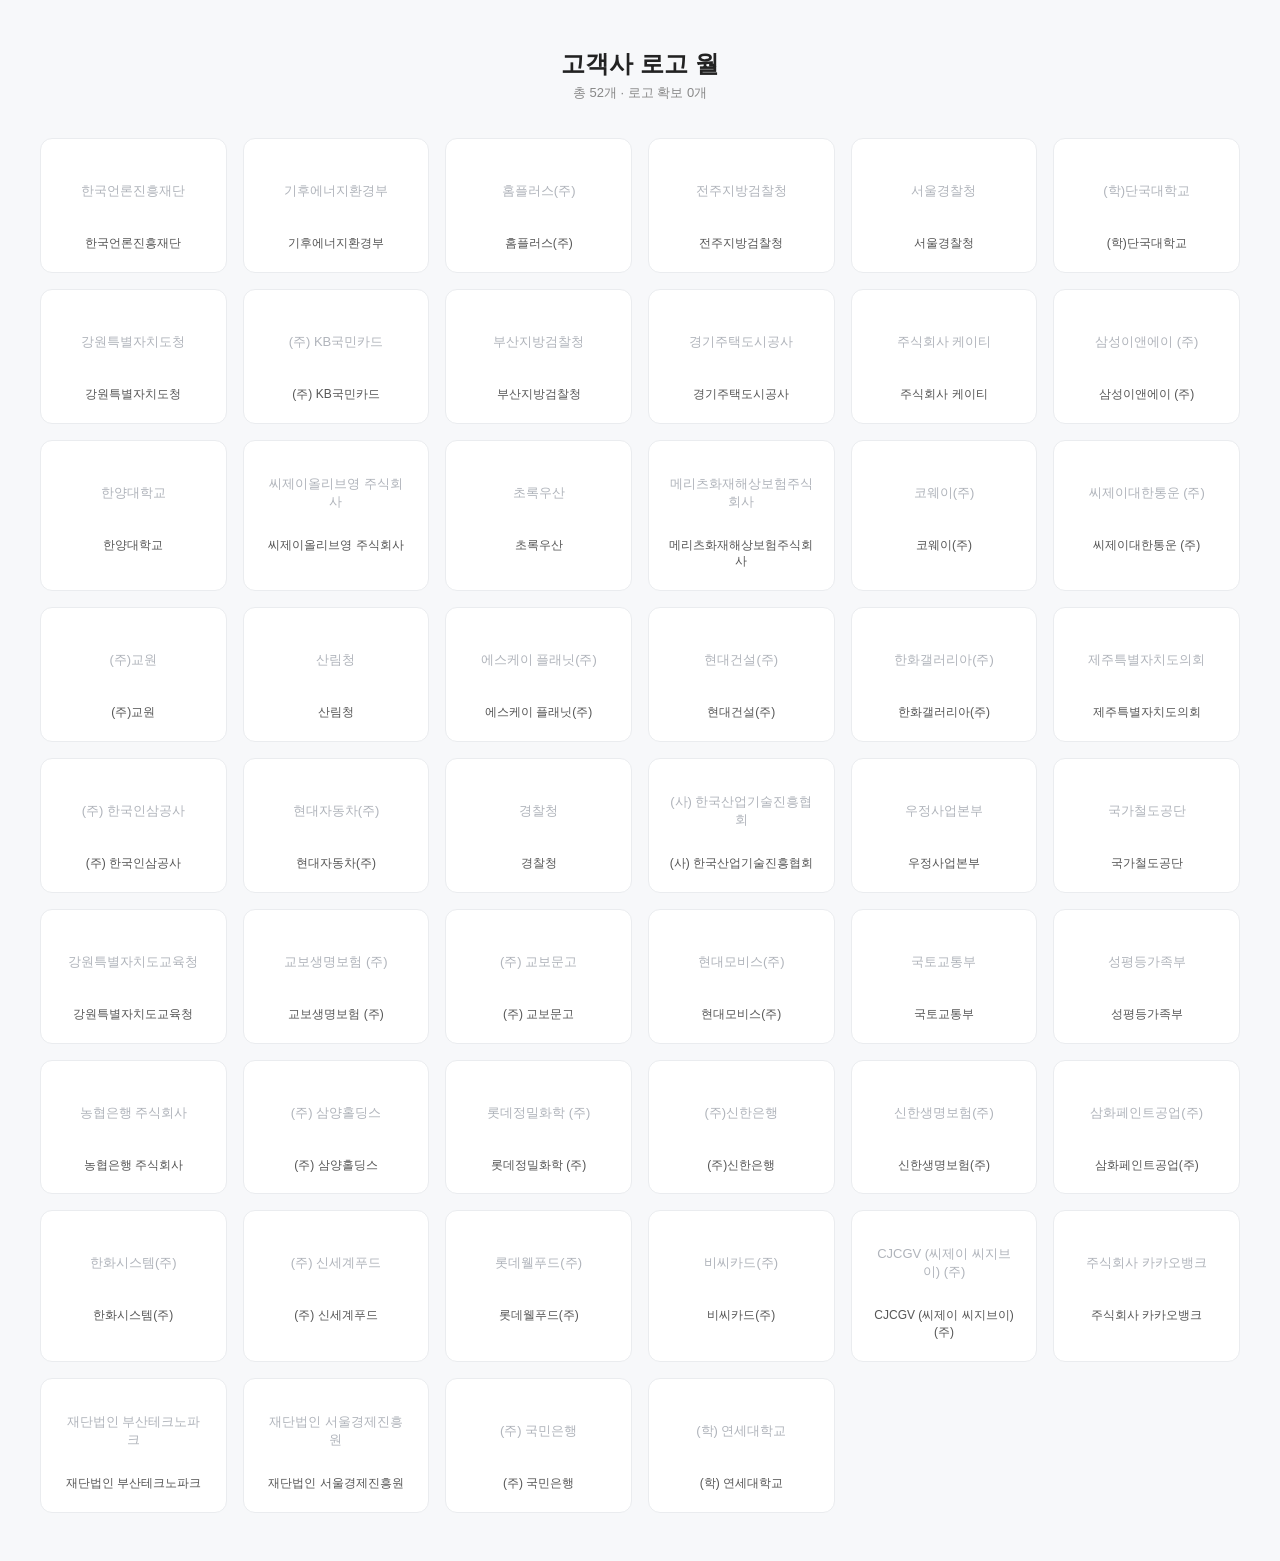
<file: logos/index.html>
<!doctype html>
<html lang="ko">
<head>
<meta charset="utf-8">
<meta name="viewport" content="width=device-width, initial-scale=1">
<title>고객사 로고 월</title>
<style>
  :root { color-scheme: light; }
  body { font-family: -apple-system, "Apple SD Gothic Neo", "Malgun Gothic", sans-serif;
         margin: 0; padding: 48px 24px; background: #f7f8fa; color: #222; }
  h1 { text-align: center; font-size: 24px; margin: 0 0 4px; }
  p.sub { text-align: center; color: #888; margin: 0 0 36px; font-size: 13px; }
  .grid { display: grid; gap: 16px; max-width: 1200px; margin: 0 auto;
          grid-template-columns: repeat(auto-fill, minmax(180px, 1fr)); }
  .card { background: #fff; border: 1px solid #eaecef; border-radius: 12px;
          margin: 0; padding: 20px; display: flex; flex-direction: column; align-items: center;
          gap: 12px; transition: box-shadow .15s; }
  .card:hover { box-shadow: 0 4px 16px rgba(0,0,0,.08); }
  .logo { height: 64px; width: 100%; display: flex; align-items: center; justify-content: center; }
  .logo img { max-height: 64px; max-width: 100%; object-fit: contain; }
  .ph { color: #b0b4bb; font-size: 13px; text-align: center; }
  figcaption { font-size: 12px; color: #555; text-align: center; line-height: 1.4; }
</style>
</head>
<body>
  <h1>고객사 로고 월</h1>
  <p class="sub">총 52개 · 로고 확보 0개</p>
  <div class="grid">
        <figure class="card"><div class="logo"><span class="ph">한국언론진흥재단</span></div><figcaption>한국언론진흥재단</figcaption></figure>
    <figure class="card"><div class="logo"><span class="ph">기후에너지환경부</span></div><figcaption>기후에너지환경부</figcaption></figure>
    <figure class="card"><div class="logo"><span class="ph">홈플러스(주)</span></div><figcaption>홈플러스(주)</figcaption></figure>
    <figure class="card"><div class="logo"><span class="ph">전주지방검찰청</span></div><figcaption>전주지방검찰청</figcaption></figure>
    <figure class="card"><div class="logo"><span class="ph">서울경찰청</span></div><figcaption>서울경찰청</figcaption></figure>
    <figure class="card"><div class="logo"><span class="ph">(학)단국대학교</span></div><figcaption>(학)단국대학교</figcaption></figure>
    <figure class="card"><div class="logo"><span class="ph">강원특별자치도청</span></div><figcaption>강원특별자치도청</figcaption></figure>
    <figure class="card"><div class="logo"><span class="ph">(주) KB국민카드</span></div><figcaption>(주) KB국민카드</figcaption></figure>
    <figure class="card"><div class="logo"><span class="ph">부산지방검찰청</span></div><figcaption>부산지방검찰청</figcaption></figure>
    <figure class="card"><div class="logo"><span class="ph">경기주택도시공사</span></div><figcaption>경기주택도시공사</figcaption></figure>
    <figure class="card"><div class="logo"><span class="ph">주식회사 케이티</span></div><figcaption>주식회사 케이티</figcaption></figure>
    <figure class="card"><div class="logo"><span class="ph">삼성이앤에이 (주)</span></div><figcaption>삼성이앤에이 (주)</figcaption></figure>
    <figure class="card"><div class="logo"><span class="ph">한양대학교</span></div><figcaption>한양대학교</figcaption></figure>
    <figure class="card"><div class="logo"><span class="ph">씨제이올리브영 주식회사</span></div><figcaption>씨제이올리브영 주식회사</figcaption></figure>
    <figure class="card"><div class="logo"><span class="ph">초록우산</span></div><figcaption>초록우산</figcaption></figure>
    <figure class="card"><div class="logo"><span class="ph">메리츠화재해상보험주식회사</span></div><figcaption>메리츠화재해상보험주식회사</figcaption></figure>
    <figure class="card"><div class="logo"><span class="ph">코웨이(주)</span></div><figcaption>코웨이(주)</figcaption></figure>
    <figure class="card"><div class="logo"><span class="ph">씨제이대한통운 (주)</span></div><figcaption>씨제이대한통운 (주)</figcaption></figure>
    <figure class="card"><div class="logo"><span class="ph">(주)교원</span></div><figcaption>(주)교원</figcaption></figure>
    <figure class="card"><div class="logo"><span class="ph">산림청</span></div><figcaption>산림청</figcaption></figure>
    <figure class="card"><div class="logo"><span class="ph">에스케이 플래닛(주)</span></div><figcaption>에스케이 플래닛(주)</figcaption></figure>
    <figure class="card"><div class="logo"><span class="ph">현대건설(주)</span></div><figcaption>현대건설(주)</figcaption></figure>
    <figure class="card"><div class="logo"><span class="ph">한화갤러리아(주)</span></div><figcaption>한화갤러리아(주)</figcaption></figure>
    <figure class="card"><div class="logo"><span class="ph">제주특별자치도의회</span></div><figcaption>제주특별자치도의회</figcaption></figure>
    <figure class="card"><div class="logo"><span class="ph">(주) 한국인삼공사</span></div><figcaption>(주) 한국인삼공사</figcaption></figure>
    <figure class="card"><div class="logo"><span class="ph">현대자동차(주)</span></div><figcaption>현대자동차(주)</figcaption></figure>
    <figure class="card"><div class="logo"><span class="ph">경찰청</span></div><figcaption>경찰청</figcaption></figure>
    <figure class="card"><div class="logo"><span class="ph">(사) 한국산업기술진흥협회</span></div><figcaption>(사) 한국산업기술진흥협회</figcaption></figure>
    <figure class="card"><div class="logo"><span class="ph">우정사업본부</span></div><figcaption>우정사업본부</figcaption></figure>
    <figure class="card"><div class="logo"><span class="ph">국가철도공단</span></div><figcaption>국가철도공단</figcaption></figure>
    <figure class="card"><div class="logo"><span class="ph">강원특별자치도교육청</span></div><figcaption>강원특별자치도교육청</figcaption></figure>
    <figure class="card"><div class="logo"><span class="ph">교보생명보험 (주)</span></div><figcaption>교보생명보험 (주)</figcaption></figure>
    <figure class="card"><div class="logo"><span class="ph">(주) 교보문고</span></div><figcaption>(주) 교보문고</figcaption></figure>
    <figure class="card"><div class="logo"><span class="ph">현대모비스(주)</span></div><figcaption>현대모비스(주)</figcaption></figure>
    <figure class="card"><div class="logo"><span class="ph">국토교통부</span></div><figcaption>국토교통부</figcaption></figure>
    <figure class="card"><div class="logo"><span class="ph">성평등가족부</span></div><figcaption>성평등가족부</figcaption></figure>
    <figure class="card"><div class="logo"><span class="ph">농협은행 주식회사</span></div><figcaption>농협은행 주식회사</figcaption></figure>
    <figure class="card"><div class="logo"><span class="ph">(주) 삼양홀딩스</span></div><figcaption>(주) 삼양홀딩스</figcaption></figure>
    <figure class="card"><div class="logo"><span class="ph">롯데정밀화학 (주)</span></div><figcaption>롯데정밀화학 (주)</figcaption></figure>
    <figure class="card"><div class="logo"><span class="ph">(주)신한은행</span></div><figcaption>(주)신한은행</figcaption></figure>
    <figure class="card"><div class="logo"><span class="ph">신한생명보험(주)</span></div><figcaption>신한생명보험(주)</figcaption></figure>
    <figure class="card"><div class="logo"><span class="ph">삼화페인트공업(주)</span></div><figcaption>삼화페인트공업(주)</figcaption></figure>
    <figure class="card"><div class="logo"><span class="ph">한화시스템(주)</span></div><figcaption>한화시스템(주)</figcaption></figure>
    <figure class="card"><div class="logo"><span class="ph">(주) 신세계푸드</span></div><figcaption>(주) 신세계푸드</figcaption></figure>
    <figure class="card"><div class="logo"><span class="ph">롯데웰푸드(주)</span></div><figcaption>롯데웰푸드(주)</figcaption></figure>
    <figure class="card"><div class="logo"><span class="ph">비씨카드(주)</span></div><figcaption>비씨카드(주)</figcaption></figure>
    <figure class="card"><div class="logo"><span class="ph">CJCGV (씨제이 씨지브이) (주)</span></div><figcaption>CJCGV (씨제이 씨지브이) (주)</figcaption></figure>
    <figure class="card"><div class="logo"><span class="ph">주식회사 카카오뱅크</span></div><figcaption>주식회사 카카오뱅크</figcaption></figure>
    <figure class="card"><div class="logo"><span class="ph">재단법인 부산테크노파크</span></div><figcaption>재단법인 부산테크노파크</figcaption></figure>
    <figure class="card"><div class="logo"><span class="ph">재단법인 서울경제진흥원</span></div><figcaption>재단법인 서울경제진흥원</figcaption></figure>
    <figure class="card"><div class="logo"><span class="ph">(주) 국민은행</span></div><figcaption>(주) 국민은행</figcaption></figure>
    <figure class="card"><div class="logo"><span class="ph">(학) 연세대학교</span></div><figcaption>(학) 연세대학교</figcaption></figure>
  </div>
</body>
</html>
</file>
